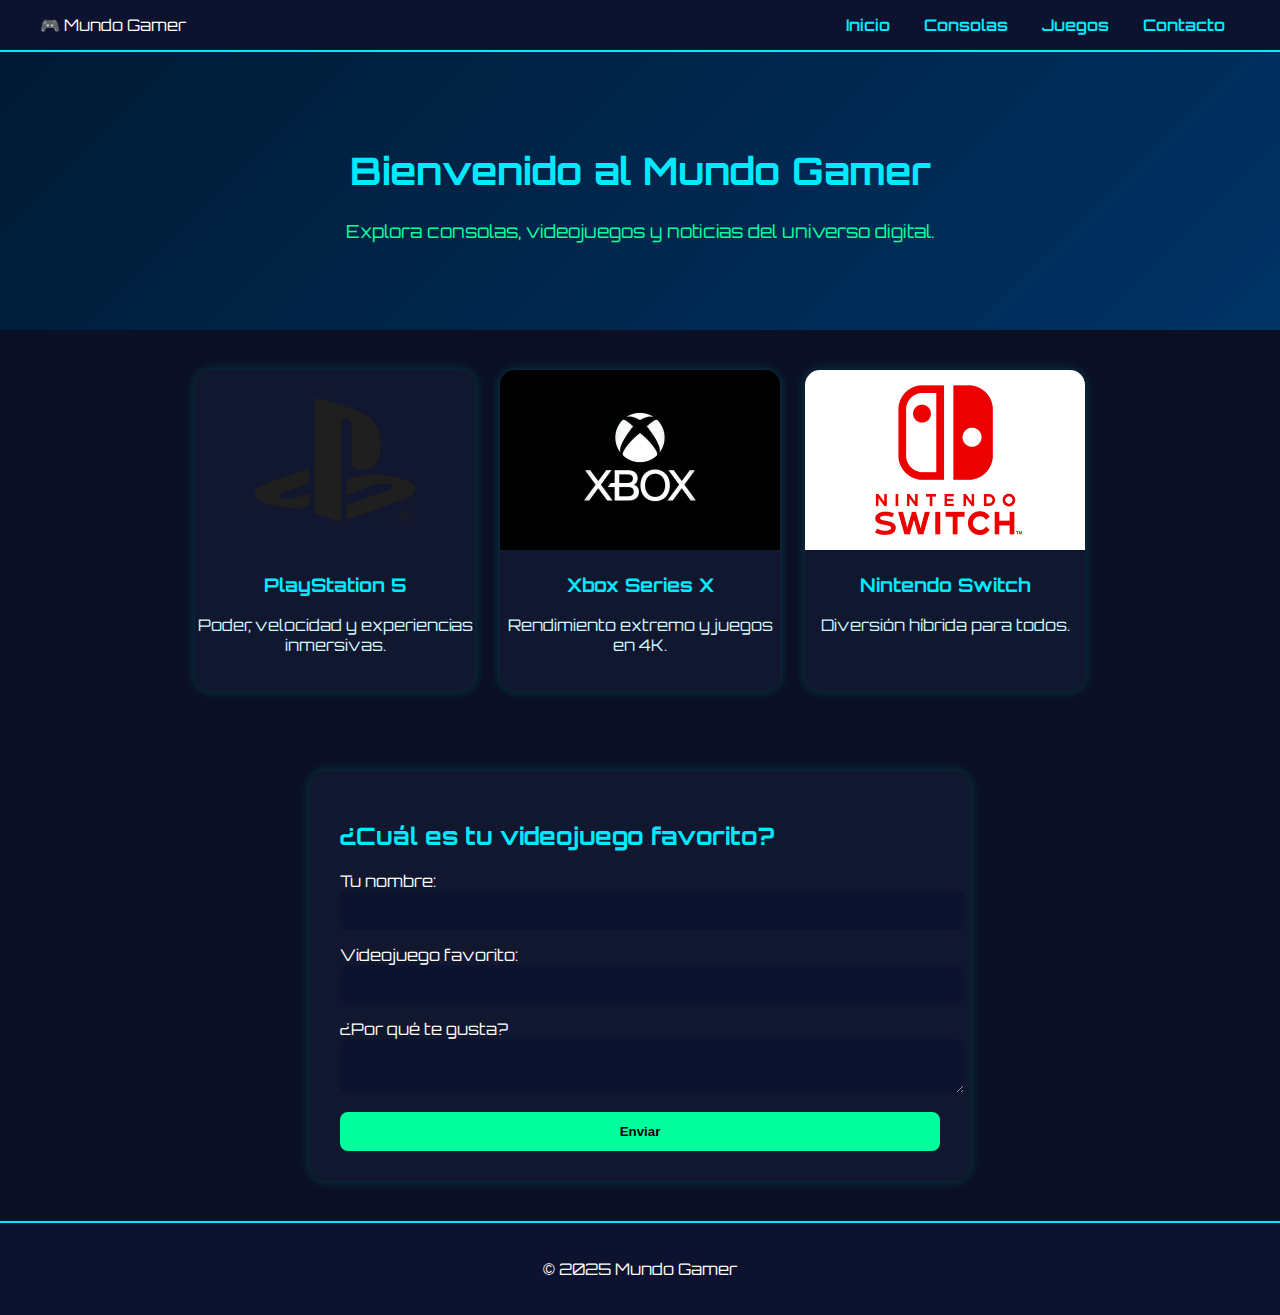
<file: index.html>
<!DOCTYPE html>
<html lang="es">
<head>
    <meta charset="UTF-8">
    <title>Mundo Gamer</title>

    <link rel="stylesheet" href="css/videojuegos.css">
    <link rel="icon" href="img/gamepad.png">
</head>

<body>

    <!-- NAVBAR -->
   <header class="navbar">
    <div class="logo">🎮 Mundo Gamer</div>
    <nav>
        <a href="index.html">Inicio</a>
        <a href="consolas.html">Consolas</a>
        <a href="juegos.html">Juegos</a>
        <a href="#contacto">Contacto</a>
    </nav>
</header>


    <!-- HERO -->
    <section class="hero">
        <h1>Bienvenido al Mundo Gamer</h1>
        <p>Explora consolas, videojuegos y noticias del universo digital.</p>
    </section>

    <!-- CARDS -->
    <section class="cards">
        <div class="card">
            <img src="img/ps5.jpg" alt="PS5">
            <h3>PlayStation 5</h3>
            <p>Poder, velocidad y experiencias inmersivas.</p>
        </div>

        <div class="card">
            <img src="img/xbox.jpg" alt="Xbox">
            <h3>Xbox Series X</h3>
            <p>Rendimiento extremo y juegos en 4K.</p>
        </div>

        <div class="card">
            <img src="img/switch.jpg" alt="Nintendo Switch">
            <h3>Nintendo Switch</h3>
            <p>Diversión híbrida para todos.</p>
        </div>
    </section>

    <!-- FORMULARIO -->
    <section class="formulario" id="contacto">
        <h2>¿Cuál es tu videojuego favorito?</h2>

        <form id="formGamer">
            <label for="nombre">Tu nombre:</label>
            <input type="text" id="nombre">

            <label for="juego">Videojuego favorito:</label>
            <input type="text" id="juego">

            <label for="descripcion">¿Por qué te gusta?</label>
            <textarea id="descripcion"></textarea>

            <button type="submit" class="btn-enviar">Enviar</button>
        </form>
    </section>

    <!-- FOOTER -->
    <footer class="footer">
        <p>© 2025 Mundo Gamer</p>
    </footer>

    <script src="js/videojuegos.js"></script>

</body>
</html>
</file>
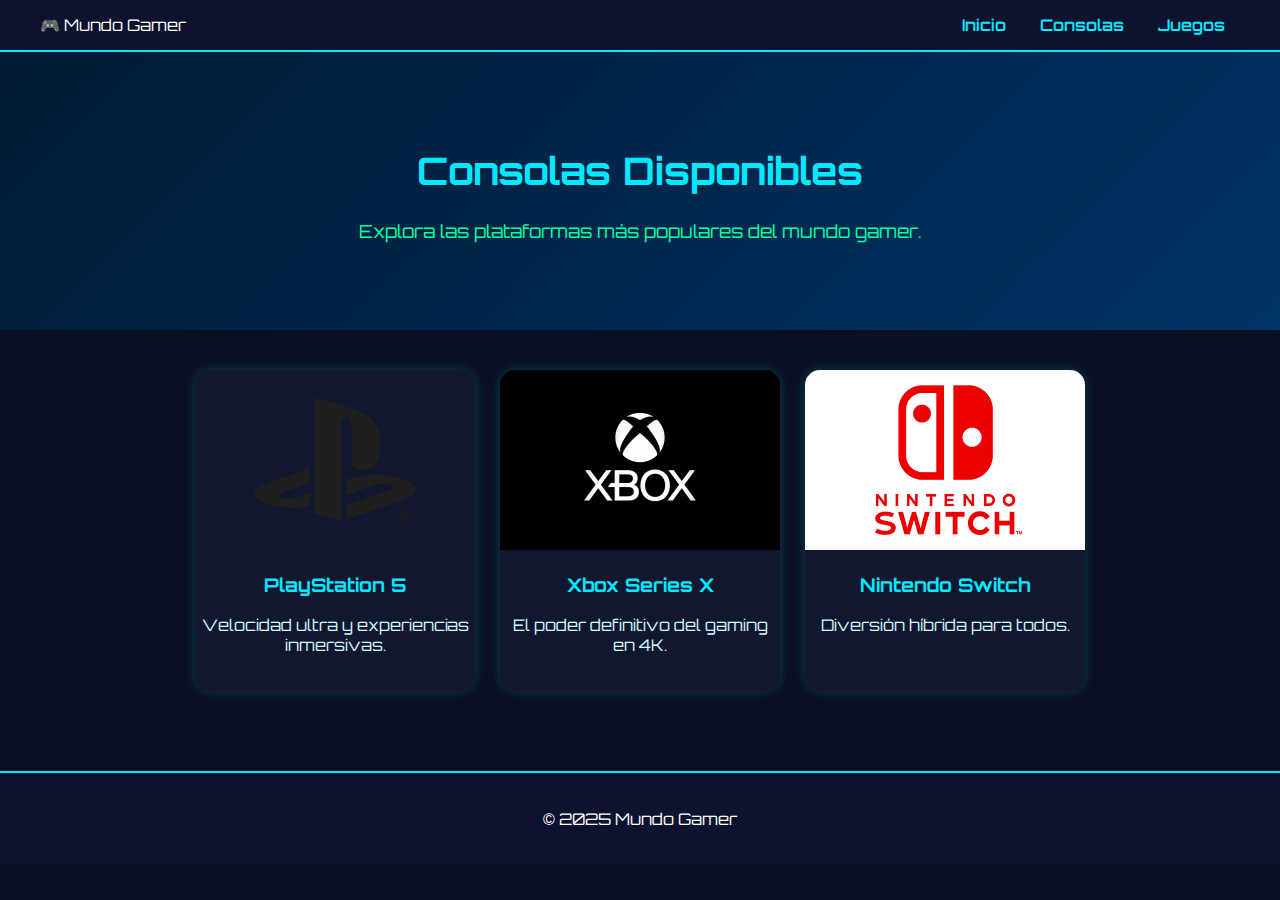
<file: consolas.html>
<!DOCTYPE html>
<html lang="es">
<head>
    <meta charset="UTF-8">
    <title>Consolas | Mundo Gamer</title>
    <link rel="stylesheet" href="css/videojuegos.css">
</head>

<body>

<header class="navbar">
    <div class="logo">🎮 Mundo Gamer</div>
    <nav>
        <a href="index.html">Inicio</a>
        <a href="consolas.html">Consolas</a>
        <a href="juegos.html">Juegos</a>
    </nav>
</header>

<section class="hero">
    <h1>Consolas Disponibles</h1>
    <p>Explora las plataformas más populares del mundo gamer.</p>
</section>

<section class="cards">
    <div class="card">
        <img src="img/ps5.jpg" alt="">
        <h3>PlayStation 5</h3>
        <p>Velocidad ultra y experiencias inmersivas.</p>
    </div>

    <div class="card">
        <img src="img/xbox.jpg" alt="">
        <h3>Xbox Series X</h3>
        <p>El poder definitivo del gaming en 4K.</p>
    </div>

    <div class="card">
        <img src="img/switch.jpg" alt="">
        <h3>Nintendo Switch</h3>
        <p>Diversión híbrida para todos.</p>
    </div>
</section>

<footer class="footer">
    <p>© 2025 Mundo Gamer</p>
</footer>

</body>
</html>
</file>
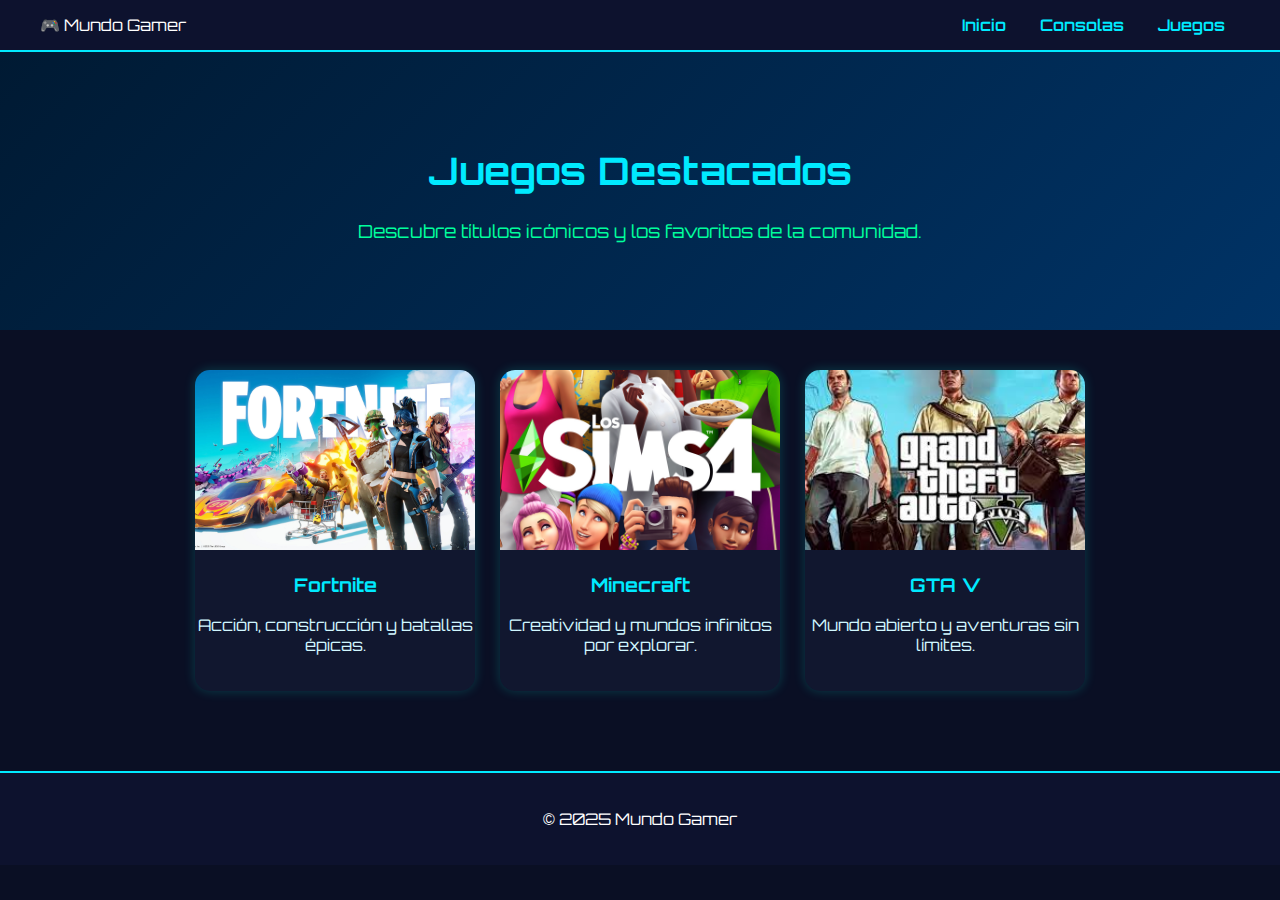
<file: juegos.html>
<!DOCTYPE html>
<html lang="es">
<head>
    <meta charset="UTF-8">
    <title>Juegos | Mundo Gamer</title>
    <link rel="stylesheet" href="css/videojuegos.css">
</head>

<body>

<header class="navbar">
    <div class="logo">🎮 Mundo Gamer</div>
    <nav>
        <a href="index.html">Inicio</a>
        <a href="consolas.html">Consolas</a>
        <a href="juegos.html">Juegos</a>
    </nav>
</header>

<section class="hero">
    <h1>Juegos Destacados</h1>
    <p>Descubre títulos icónicos y los favoritos de la comunidad.</p>
</section>

<section class="cards">
    <div class="card">
        <img src="img/game1.jpg" alt="">
        <h3>Fortnite</h3>
        <p>Acción, construcción y batallas épicas.</p>
    </div>

    <div class="card">
        <img src="img/game2.jpg" alt="">
        <h3>Minecraft</h3>
        <p>Creatividad y mundos infinitos por explorar.</p>
    </div>

    <div class="card">
        <img src="img/game3.jpg" alt="">
        <h3>GTA V</h3>
        <p>Mundo abierto y aventuras sin límites.</p>
    </div>
</section>

<footer class="footer">
    <p>© 2025 Mundo Gamer</p>
</footer>

</body>
</html>
</file>
<file: css/videojuegos.css>
@import url('https://fonts.googleapis.com/css2?family=Orbitron:wght@400;600&display=swap');

body {
    margin: 0;
    background: #0a0f24;
    color: white;
    font-family: 'Orbitron', sans-serif;
}

/* NAVBAR */
.navbar {
    display: flex;
    justify-content: space-between;
    align-items: center;
    padding: 15px 40px;
    background: #0d122e;
    border-bottom: 2px solid #00eaff;
}

.navbar a {
    color: #00eaff;
    text-decoration: none;
    margin: 0 15px;
    font-weight: 600;
}

.navbar a:hover {
    color: #00ff9d;
}

/* HERO */
.hero {
    text-align: center;
    padding: 70px 20px;
    background: linear-gradient(135deg, #001a33, #003366);
}

.hero h1 {
    font-size: 38px;
    color: #00eaff;
}

.hero p {
    font-size: 18px;
    color: #00ff9d;
}

/* CARDS */
.cards {
    display: flex;
    justify-content: center;
    gap: 25px;
    padding: 40px;
}

.card {
    width: 280px;
    background: #11172f;
    border-radius: 15px;
    padding-bottom: 20px;
    box-shadow: 0 0 12px rgba(0, 255, 235, 0.2);
    transition: 0.3s;
}

.card img {
    width: 100%;
    height: 180px;
    object-fit: cover;
    border-radius: 15px 15px 0 0;
}

.card h3 {
    text-align: center;
    color: #00eaff;
}

.card p {
    text-align: center;
    color: #d1f7ff;
}

.card:hover {
    transform: translateY(-6px);
    box-shadow: 0 0 20px rgba(0, 255, 157, 0.3);
}

/* FORMULARIO */
.formulario {
    width: 80%;
    max-width: 600px;
    margin: 40px auto;
    background: #11172f;
    padding: 30px;
    border-radius: 15px;
    box-shadow: 0 0 12px rgba(0, 255, 235, 0.2);
}

.formulario h2 {
    color: #00eaff;
    margin-bottom: 20px;
}

input, textarea {
    width: 100%;
    border-radius: 8px;
    border: none;
    padding: 12px;
    margin-bottom: 15px;
    background: #0d122e;
    color: #00eaff;
}

.btn-enviar {
    width: 100%;
    padding: 12px;
    background: #00ff9d;
    color: black;
    font-weight: bold;
    border: none;
    border-radius: 8px;
    cursor: pointer;
}

.btn-enviar:hover {
    background: #00eaff;
    color: #000;
}

/* FOOTER */
.footer {
    text-align: center;
    padding: 20px;
    margin-top: 40px;
    background: #0d122e;
    border-top: 2px solid #00eaff;
}
</file>
